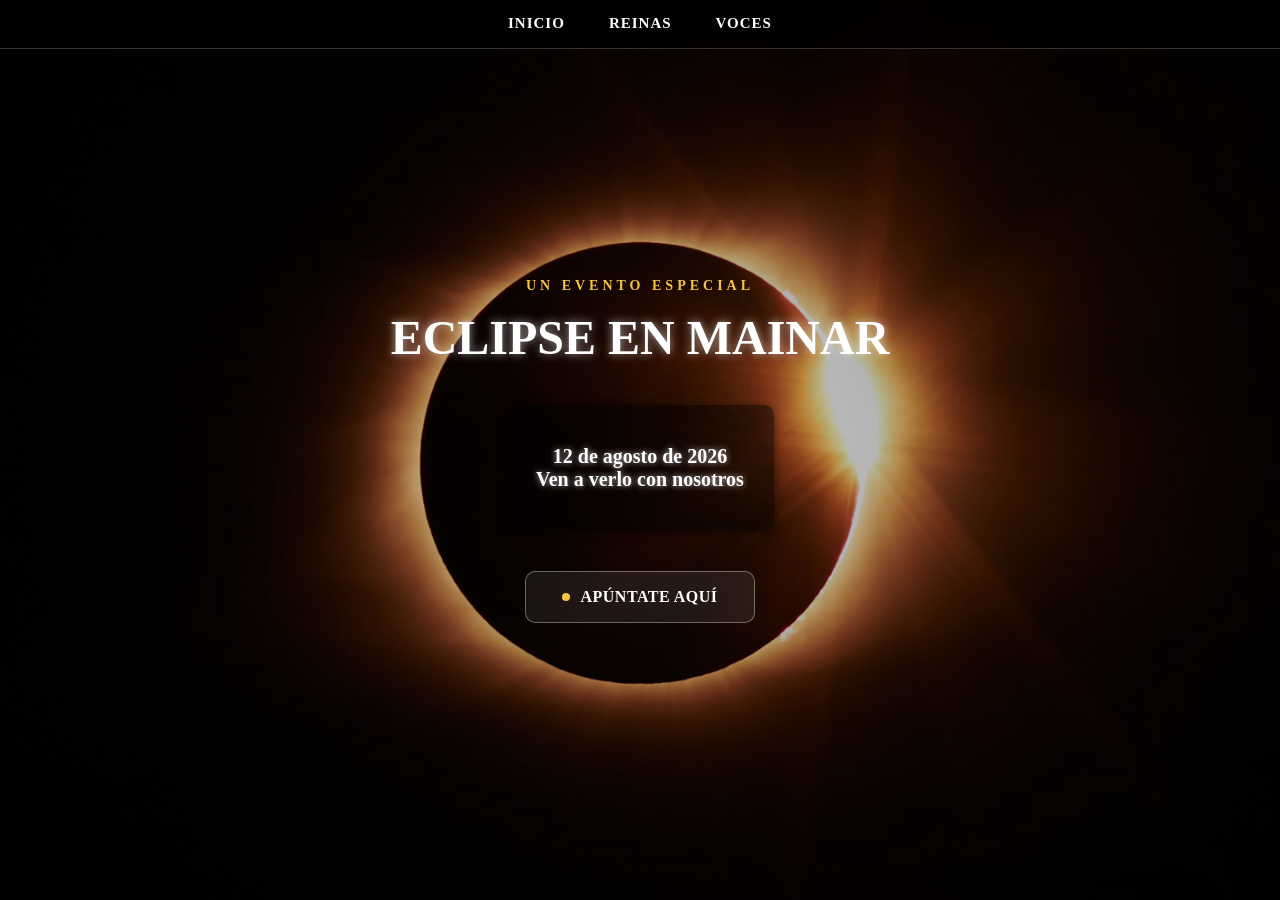
<file: eclipse.html>
<!DOCTYPE html>
<html lang="es">
<head>
    <meta charset="UTF-8">
    <meta name="viewport" content="width=device-width, initial-scale=1.0, viewport-fit=cover">
    <meta name="description" content="Ven a ver el eclipse en Mainar el 12 de agosto de 2026.">
    <link rel="icon" href="./img/Comision.png">
    <title>Eclipse en Mainar 2026</title>
    <link rel="stylesheet" href="./css/style-eclipse.css">
</head>

<body>

    <nav class="nav-princ">
        <button class="nav-toggle" aria-label="Abrir menú" aria-expanded="false">
            <span></span><span></span><span></span>
        </button>
        <ul>
            <li class="nav-item-dropdown">
                <a href="/" class="nav-link-principal">INICIO</a>
                <button type="button" class="nav-dropdown-toggle" aria-expanded="false" aria-label="Ver subapartados de Inicio"><span class="flecha">+</span></button>
                <ul class="nav-submenu">
                    <li><a href="index.html#programa">Programa</a></li>
                    <li><a href="index.html#gymkana-fotografica">Gymkana Fotográfica</a></li>
                </ul>
            </li>
            <li><a href="reinas.html">REINAS</a></li>
            <li class="nav-item-dropdown">
                <button type="button" class="nav-link-principal nav-link-solo-despliega">VOCES</button>
                <button type="button" class="nav-dropdown-toggle" aria-expanded="false" aria-label="Ver subapartados de Voces"><span class="flecha">+</span></button>
                <ul class="nav-submenu">
                    <li><a href="voces.html">Saludos</a></li>
                    <li><a href="pregonero.html">Pregonero</a></li>
                </ul>
            </li>
        </ul>
    </nav>

    <section class="eclipse-section">
        <div class="eclipse-content fade-in">
            <p class="eclipse-eyebrow">Un evento especial</p>
            <h1 class="eclipse-title">Eclipse en Mainar</h1>
        </div>

        <div class="eclipse-info fade-in">
            <p><strong>12 de agosto de 2026</strong><br>Ven a verlo con nosotros</p>
        </div>

        <button type="button" class="btn-eclipse fade-in" id="btnEclipse">
            Apúntate aquí
        </button>
    </section>

    <script src="./js/nav-menu.js"></script>
    <script src="./js/script-eclipse.js"></script>
</body>
</html>
</file>
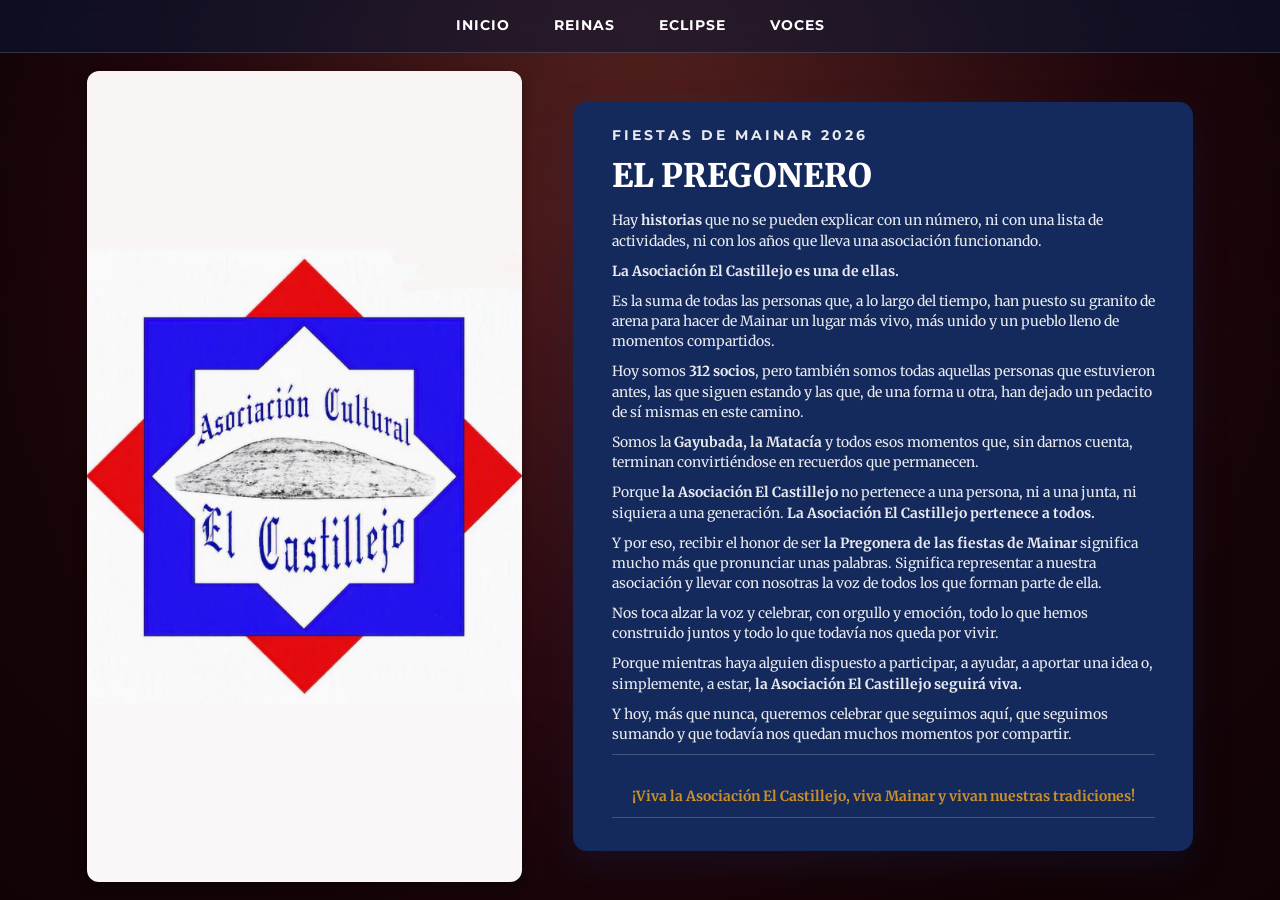
<file: pregonero.html>
<!DOCTYPE html>
<html lang="es">
<head>
    <meta charset="UTF-8">
    <meta name="viewport" content="width=device-width, initial-scale=1.0, viewport-fit=cover">
    <meta name="description" content="El Pregonero de las Fiestas de Mainar 2026.">
    <link rel="icon" href="./img/Comision.png">
    <title>Pregonero 2026 · Fiestas Mainar</title>
    <link rel="stylesheet" href="./css/style-pregonero.css">
</head>

<body>

    <nav class="nav-princ">
        <button class="nav-toggle" aria-label="Abrir menú" aria-expanded="false">
            <span></span><span></span><span></span>
        </button>
        <ul>
            <li class="nav-item-dropdown">
                <a href="/" class="nav-link-principal">INICIO</a>
                <button type="button" class="nav-dropdown-toggle" aria-expanded="false" aria-label="Ver subapartados de Inicio"><span class="flecha">+</span></button>
                <ul class="nav-submenu">
                    <li><a href="index.html#programa">Programa</a></li>
                    <li><a href="index.html#gymkana-fotografica">Gymkana Fotográfica</a></li>
                </ul>
            </li>
            <li><a href="reinas.html">REINAS</a></li>
            <li><a href="eclipse.html">ECLIPSE</a></li>
            <li class="nav-item-dropdown">
                <button type="button" class="nav-link-principal nav-link-solo-despliega">VOCES</button>
                <button type="button" class="nav-dropdown-toggle" aria-expanded="false" aria-label="Ver subapartados de Voces"><span class="flecha">+</span></button>
                <ul class="nav-submenu">
                    <li><a href="voces.html">Saludos</a></li>
                    <li><a href="pregonero.html">Pregonero</a></li>
                </ul>
            </li>
        </ul>
    </nav>

    <section class="pregonero-section">

        <div class="pregonero-img fade-in">
            <div class="pregonero-img-inner">
                <img id="pregoneroFoto" src="[data-uri]" alt="El Pregonero de Mainar 2026">
                <div id="pregoneroOculto" class="pregonero-oculto" aria-hidden="true">
                    <span class="pregonero-oculto-icono">?</span>
                    <span class="pregonero-oculto-texto">Próximamente</span>
                </div>
            </div>
        </div>

        <div class="pregonero-info fade-in">

            <div class="pregonero-bloqueo" id="pregoneroBloqueo">
                <p class="eyebrow">Fiestas de Mainar 2026</p>
                <h1>EL PREGONERO</h1>

                <p>Todavía no podemos desvelar quién dará el pregón de este año… ¡pero ya queda menos! Vuelve por aquí cuando la cuenta atrás llegue a cero.</p>

                <div class="pregonero-cuenta" aria-live="polite">
                    <div class="pregonero-cuenta-item">
                        <span id="pcDias">00</span>
                        <small>días</small>
                    </div>
                    <div class="pregonero-cuenta-item">
                        <span id="pcHoras">00</span>
                        <small>horas</small>
                    </div>
                    <div class="pregonero-cuenta-item">
                        <span id="pcMinutos">00</span>
                        <small>min</small>
                    </div>
                    <div class="pregonero-cuenta-item">
                        <span id="pcSegundos">00</span>
                        <small>seg</small>
                    </div>
                </div>
            </div>

            <div class="pregonero-revelado" id="pregoneroRevelado" hidden>
                <p class="eyebrow">Fiestas de Mainar 2026</p>
                <h1>EL PREGONERO</h1>

                <p>Hay <strong>historias</strong> que no se pueden explicar con un número, ni con una lista de actividades, ni con los años que lleva una asociación funcionando.</p>

                <p><strong>La Asociación El Castillejo es una de ellas.</strong></p>

                <p>Es la suma de todas las personas que, a lo largo del tiempo, han puesto su granito de arena para hacer de Mainar un lugar más vivo, más unido y un pueblo lleno de momentos compartidos.</p>

                <p>Hoy somos <strong>312 socios</strong>, pero también somos todas aquellas personas que estuvieron antes, las que siguen estando y las que, de una forma u otra, han dejado un pedacito de sí mismas en este camino.</p>

                <p>Somos la <strong>Gayubada, la Matacía</strong> y todos esos momentos que, sin darnos cuenta, terminan convirtiéndose en recuerdos que permanecen.</p>

                <p>Porque <strong>la Asociación El Castillejo</strong> no pertenece a una persona, ni a una junta, ni siquiera a una generación. <strong>La Asociación El Castillejo pertenece a todos.</strong></p>

                <p>Y por eso, recibir el honor de ser <strong>la Pregonera de las fiestas de Mainar</strong> significa mucho más que pronunciar unas palabras. Significa representar a nuestra asociación y llevar con nosotras la voz de todos los que forman parte de ella.</p>

                <p>Nos toca alzar la voz y celebrar, con orgullo y emoción, todo lo que hemos construido juntos y todo lo que todavía nos queda por vivir.</p>

                <p>Porque mientras haya alguien dispuesto a participar, a ayudar, a aportar una idea o, simplemente, a estar, <strong>la Asociación El Castillejo seguirá viva.</strong></p>

                <p>Y hoy, más que nunca, queremos celebrar que seguimos aquí, que seguimos sumando y que todavía nos quedan muchos momentos por compartir.</p>

                <p class="viva"><strong><br>
                ¡Viva la Asociación El Castillejo, viva Mainar y vivan nuestras tradiciones!<br></strong>

            </div>

        </div>

    </section>

    <script src="./js/nav-menu.js"></script>
    <script src="./js/script-pregonero.js"></script>
</body>
</html>
</file>
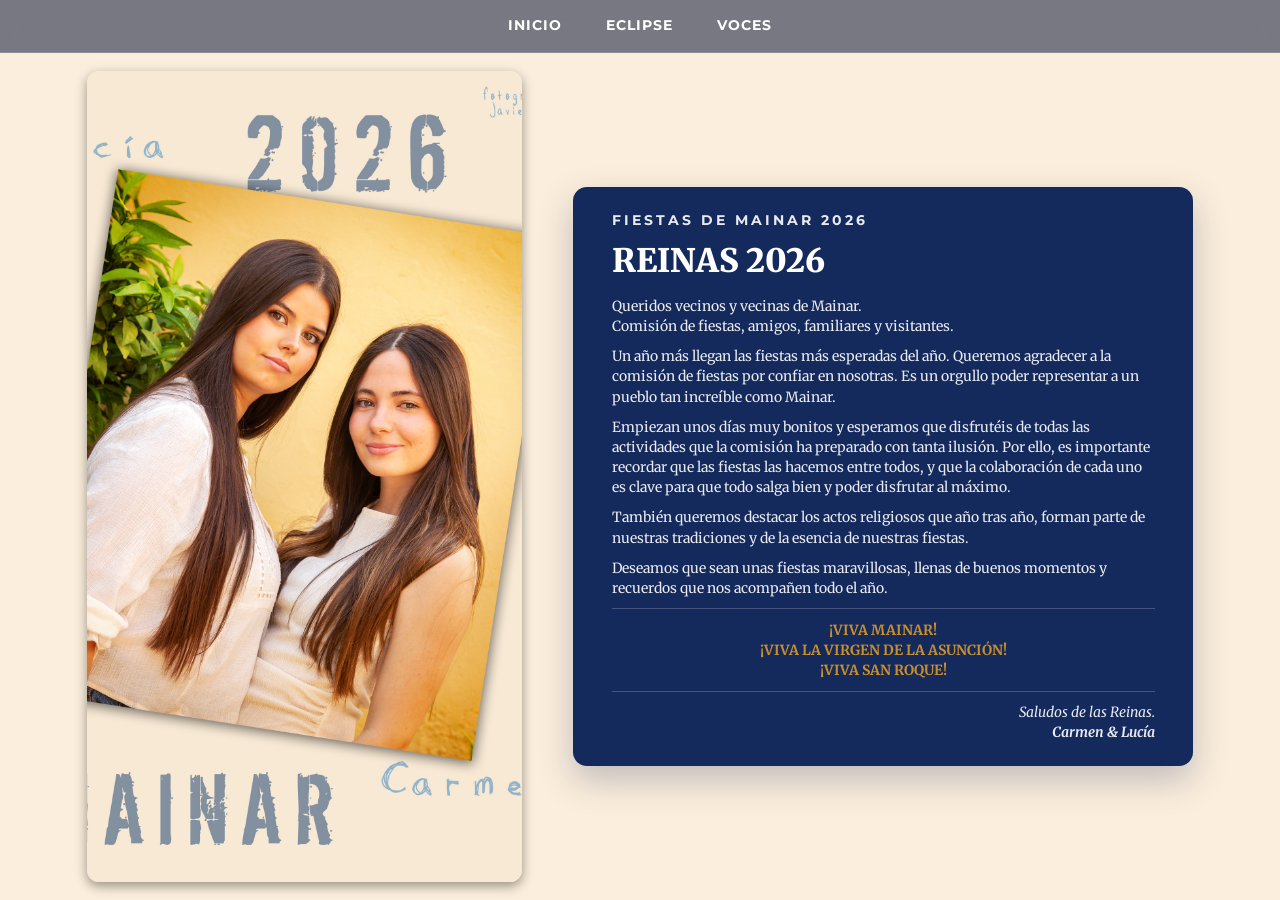
<file: reinas.html>
<!DOCTYPE html>
<html lang="es">
<head>
    <meta charset="UTF-8">
    <meta name="viewport" content="width=device-width, initial-scale=1.0, viewport-fit=cover">
    <meta name="description" content="Carmen y Lucía, Reinas de las Fiestas de Mainar 2026.">
    <link rel="icon" href="./img/Comision.png">
    <title>Reinas 2026 · Fiestas Mainar</title>
    <link rel="stylesheet" href="./css/style-reinas.css">
</head>

<body>

    <nav class="nav-princ">
        <button class="nav-toggle" aria-label="Abrir menú" aria-expanded="false">
            <span></span><span></span><span></span>
        </button>
        <ul>
            <li class="nav-item-dropdown">
                <a href="/" class="nav-link-principal">INICIO</a>
                <button type="button" class="nav-dropdown-toggle" aria-expanded="false" aria-label="Ver subapartados de Inicio"><span class="flecha">+</span></button>
                <ul class="nav-submenu">
                    <li><a href="index.html#programa">Programa</a></li>
                    <li><a href="index.html#gymkana-fotografica">Gymkana Fotográfica</a></li>
                </ul>
            </li>
            <li><a href="eclipse.html">ECLIPSE</a></li>
            <li class="nav-item-dropdown">
                <button type="button" class="nav-link-principal nav-link-solo-despliega">VOCES</button>
                <button type="button" class="nav-dropdown-toggle" aria-expanded="false" aria-label="Ver subapartados de Voces"><span class="flecha">+</span></button>
                <ul class="nav-submenu">
                    <li><a href="voces.html">Saludos</a></li>
                    <li><a href="pregonero.html">Pregonero</a></li>
                </ul>
            </li>
        </ul>
    </nav>

    <section class="reinas-section">
        <div class="reinas-img fade-in">
            <img src="img/Reinas.jpg" alt="Carmen y Lucía, Reinas de Mainar 2026">
        </div>

        <div class="reinas-info fade-in">
            <p class="eyebrow">Fiestas de Mainar 2026</p>
            <h1>REINAS 2026</h1>

            <p>Queridos vecinos y vecinas de Mainar.<br>
            Comisión de fiestas, amigos, familiares y visitantes.</p>

            <p>Un año más llegan las fiestas más esperadas del año. Queremos agradecer a la comisión de fiestas por confiar en nosotras. Es un orgullo poder representar a un pueblo tan increíble como Mainar.</p>

            <p>Empiezan unos días muy bonitos y esperamos que disfrutéis de todas las actividades que la comisión ha preparado con tanta ilusión. Por ello, es importante recordar que las fiestas las hacemos entre todos, y que la colaboración de cada uno es clave para que todo salga bien y poder disfrutar al máximo.</p>

            <p>También queremos destacar los actos religiosos que año tras año, forman parte de nuestras tradiciones y de la esencia de nuestras fiestas.</p>

            <p>Deseamos que sean unas fiestas maravillosas, llenas de buenos momentos y recuerdos que nos acompañen todo el año.</p>

            <p class="viva"><strong>¡VIVA MAINAR!<br>
            ¡VIVA LA VIRGEN DE LA ASUNCIÓN!<br>
            ¡VIVA SAN ROQUE!</strong></p>

            <p class="firma">Saludos de las Reinas.<br>
            <strong>Carmen &amp; Lucía</strong></p>
        </div>
    </section>

    <script src="./js/nav-menu.js"></script>
    <script src="./js/script-reinas.js"></script>
</body>
</html>
</file>
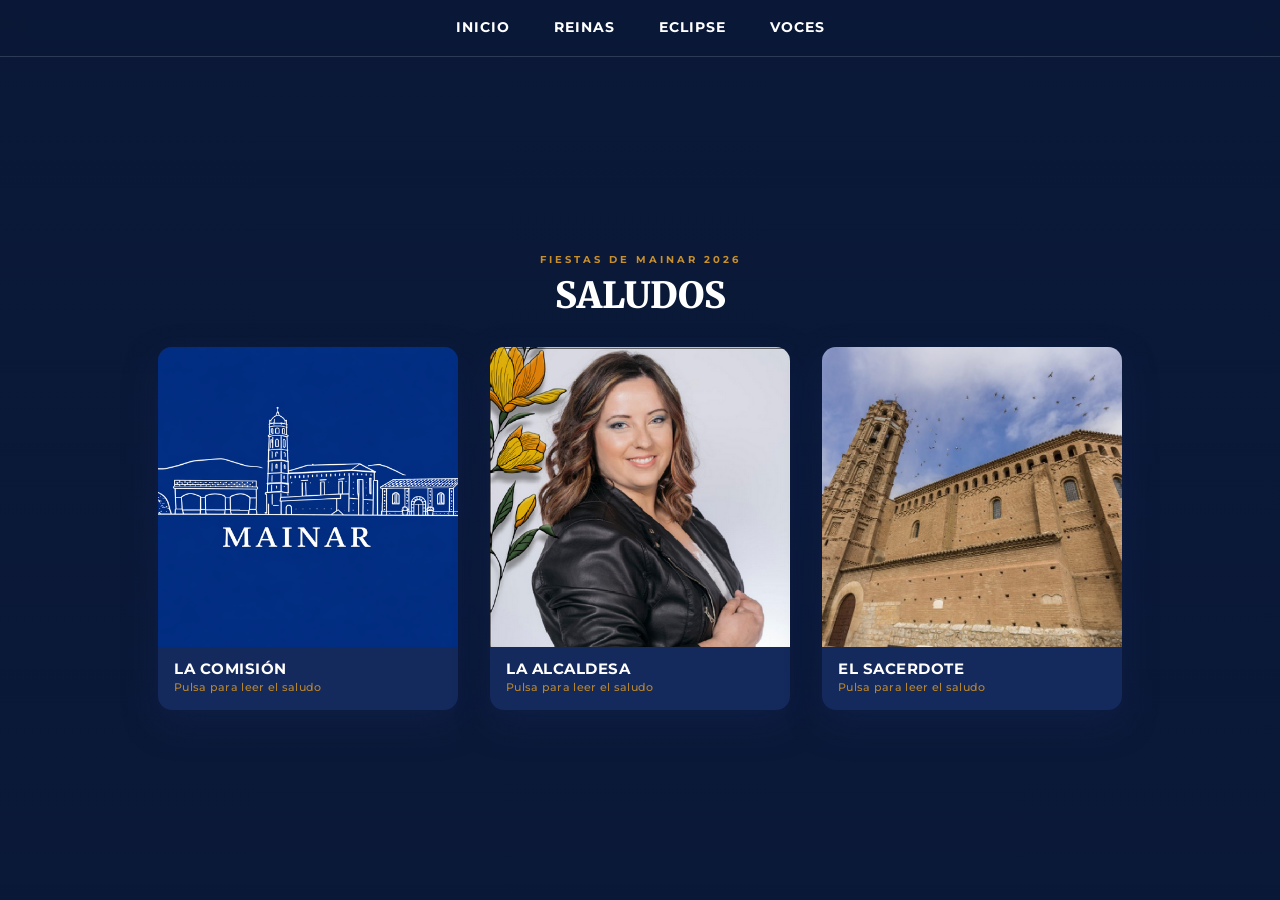
<file: voces.html>
<!DOCTYPE html>
<html lang="es">
<head>
    <meta charset="UTF-8">
    <meta name="viewport" content="width=device-width, initial-scale=1.0, viewport-fit=cover">
    <meta name="description" content="Saludos de la Comisión, la Alcaldesa y el Sacerdote de Mainar 2026.">
    <link rel="icon" href="./img/Comision.png">
    <title>Voces 2026 · Fiestas Mainar</title>
    <link rel="stylesheet" href="./css/style-voces.css">
</head>

<body>

    <nav class="nav-princ">
        <button class="nav-toggle" aria-label="Abrir menú" aria-expanded="false">
            <span></span><span></span><span></span>
        </button>
        <ul>
            <li class="nav-item-dropdown">
                <a href="/" class="nav-link-principal">INICIO</a>
                <button type="button" class="nav-dropdown-toggle" aria-expanded="false" aria-label="Ver subapartados de Inicio"><span class="flecha">+</span></button>
                <ul class="nav-submenu">
                    <li><a href="index.html#programa">Programa</a></li>
                    <li><a href="index.html#gymkana-fotografica">Gymkana Fotográfica</a></li>
                </ul>
            </li>
            <li><a href="reinas.html">REINAS</a></li>
            <li><a href="eclipse.html">ECLIPSE</a></li>
            <li class="nav-item-dropdown">
                <button type="button" class="nav-link-principal nav-link-solo-despliega">VOCES</button>
                <button type="button" class="nav-dropdown-toggle" aria-expanded="false" aria-label="Ver subapartados de Voces"><span class="flecha">+</span></button>
                <ul class="nav-submenu">
                    <li><a href="voces.html">Saludos</a></li>
                    <li><a href="pregonero.html">Pregonero</a></li>
                </ul>
            </li>
        </ul>
    </nav>

    <section class="saludos-section">

        <div class="saludos-header fade-in">
            <p class="eyebrow">Fiestas de Mainar 2026</p>
            <h1>SALUDOS</h1>
        </div>

        <div class="saludos-grid">

            <button type="button" class="saludo-teaser fade-in" data-target="saludo-voces">
                <span class="saludo-teaser-img">
                    <img src="img/Comision.png" alt="Escudo de la Comisión de Fiestas de Mainar 2026">
                </span>
                <span class="saludo-teaser-caption">
                    <strong>La Comisión</strong>
                    <span class="hint hint-desktop">Pulsa para leer el saludo</span>
                    <span class="hint hint-touch">Toca para leer el saludo</span>
                </span>
            </button>

            <button type="button" class="saludo-teaser fade-in" data-target="saludo-alcaldesa">
                <span class="saludo-teaser-img">
                    <img src="img/Alcaldesa.png" alt="María Lina Hernando Peinado, Alcaldesa de Mainar">
                </span>
                <span class="saludo-teaser-caption">
                    <strong>La Alcaldesa</strong>
                    <span class="hint hint-desktop">Pulsa para leer el saludo</span>
                    <span class="hint hint-touch">Toca para leer el saludo</span>
                </span>
            </button>

            <button type="button" class="saludo-teaser fade-in" data-target="saludo-sacerdote">
                <span class="saludo-teaser-img">
                    <img src="img/Fondo.jpg" alt="Iglesia de Mainar">
                </span>
                <span class="saludo-teaser-caption">
                    <strong>El Sacerdote</strong>
                    <span class="hint hint-desktop">Pulsa para leer el saludo</span>
                    <span class="hint hint-touch">Toca para leer el saludo</span>
                </span>
            </button>

        </div>

    </section>

    <div class="saludo-backdrop" id="saludoBackdrop"></div>

    <!-- MODAL COMISIÓN -->
    <div class="saludo-modal" id="saludo-voces">
        <button type="button" class="saludo-cerrar" aria-label="Cerrar">&times;</button>
        <div class="saludo-modal-texto">
            <h2>Saludo de la Comisión</h2>
            <div class="saludo-texto">
                <p>¡Vecinos y vecinas de Mainar! ¡Foráneos que venís a visitarnos!<br>
                ¡¡¡¡Vamos calentando motores!!!!</p>

                <p>¡Por fin han llegado nuestras fiestas! Días para llenar las calles de alegría, música, risas y buen ambiente. Días para reencontrarnos, compartir momentos inolvidables y demostrar, una vez más, que cuando Mainar se une… ¡no hay quien nos pare!</p>

                <p>Queremos ver la plaza llena, a los niños disfrutando, a los mayores participando y a todo Mainar unido haciendo de estas fiestas algo inolvidable. Da igual la edad y procedencia: aquí hay sitio para todos, para bailar, cantar, reír, emocionarse y compartir juntos lo mejor de nuestro pueblo.</p>

                <p>Os animamos a participar en cada acto, en cada comida popular, en las verbenas, concursos, juegos y tradiciones. Porque las fiestas no se ven… ¡las fiestas se viven! Y Mainar sabe muy bien cómo hacerlo.</p>

                <p>También queremos agradecer de todo corazón a todas las personas, asociaciones, colaboradores y entidades que han ayudado de forma totalmente desinteresada para que todo esto salga adelante. Gracias por vuestro esfuerzo, vuestro tiempo y vuestras ganas de hacer pueblo. Sin vosotros, estas fiestas no serían posibles.</p>

                <p>Ahora sí… ¡que empiece la fiesta!</p>

                <p class="viva"><strong>¡VIVA MAINAR!<br>
                ¡¡¡¡VIVA SAN ROQUE!!!!<br>
                ¡¡¡VIVA NTRA. SRA. ASUNCION!!!<br>
                ¡¡¡VIVA NUESTRAS GENTES Y NUESTRAS RAICES!!!!</strong></p>

                <p class="firma"><strong>ESTA COMISIÓN OS DESEA FELICES FIESTAS 2026</strong></p>
            </div>
        </div>
    </div>

    <!-- MODAL ALCALDESA -->
    <div class="saludo-modal" id="saludo-alcaldesa">
        <button type="button" class="saludo-cerrar" aria-label="Cerrar">&times;</button>
        <div class="saludo-modal-texto">
            <h2>Saludo de la Alcaldesa</h2>
            <div class="saludo-texto">
                <p>Queridos mainarejos, mainarejas y visitantes:</p>

                <p>Es un honor para mí dirigirme de nuevo a vosotros y vosotras para presentaros la llegada de las Fiestas patronales en Honor a San Roque y Ntra. Sra. de la Asunción.</p>

                <p>Quiero expresar mi felicitación y reconocimiento a la Comisión de Festejos por la dedicación, el trabajo y el empeño que han puesto durante este año para confeccionar este gran programa de fiestas.</p>

                <p>Felicitación hago extensiva a todos aquellos y aquellas que, de una manera u otra, han colaborado en la organización de los distintos actos (asociación cultural, empresas, parroquia...) para que todo transcurra con normalidad.</p>

                <p>Os animo a participar en los actos programados (talleres, eucaristías, cenas...), a compartir momentos de diversión y de alegría con amigos, amigas y familiares, pero todo ello desde el respeto y tolerancia hacia las personas y los elementos comunes de nuestro pueblo.</p>

                <p>Recordamos con cariño a todos aquellos seres queridos que han dejado una huella imborrable en nuestras vidas y agradecemos poder dar la bienvenida a nuevos mainarejos y mainarejas, que constituyen el futuro de Mainar.</p>

                <p>En estas fiestas patronales, recordemos la importancia de mantener vivas nuestras raíces y de valorar nuestras tradiciones. Que esta celebración nos inspire a seguir unidos y a trabajar por un Mainar mejor para todos.</p>

                <p>Por último, en nombre de la Corporación Municipal que presido y en el mío propio, os deseamos que paséis unas felices fiestas.</p>

                <p class="viva"><strong>¡VIVA MAINAR!<br>
                ¡VIVA SAN ROQUE Y LA VIRGEN DE LA ASUNCIÓN!<br>
                ¡FELICES FIESTAS!</strong></p>

                <p class="firma"><strong>María Lina Hernando Peinado</strong><br>Alcaldesa · Presidenta del Ayuntamiento de Mainar</p>
            </div>
        </div>
    </div>

    <!-- MODAL SACERDOTE -->
    <div class="saludo-modal" id="saludo-sacerdote">
        <button type="button" class="saludo-cerrar" aria-label="Cerrar">&times;</button>
        <div class="saludo-modal-texto">
            <h2>Saludo del Sacerdote</h2>
            <div class="saludo-texto">
                <p>Queridos mainarejos y mainarejas…</p>

                <p>Ya tenemos aquí las fiestas de la Virgen de la Cama y de San Roque. Una nueva oportunidad para celebrar las tradiciones de nuestro pueblo, para juntarnos como vecinos y agradecer por lo que se puede vivir y compartir.</p>

                <p>Por eso os invito, a los que os animáis a leer estas líneas, a poner todo de vuestra parte para que estas fiestas, más allá del festejo, sean verdaderamente una ocasión para vencer nuestros límites y las barreras que imponemos para salir al encuentro del otro. Soy consciente que es algo que cuesta, pero vale la pena. Derribemos los muros que nos apartan o que nos impiden descubrir lo que las otras personas son. Pongámonos por un momento en los zapatos de los otros y reconozcamos que a veces hablamos más de lo que tenemos que hablar y sin percibir lo que cada uno lleva sobre sus hombros y tiene que cargar sin ser entendido o acompañado.</p>

                <p>La Virgen y San Roque son fiel reflejo de eso que os comparto. Por eso acudimos a ellos pidiendo que nos ayuden a ser más valientes para apostar por todo aquello que nos hace crecer como pueblo. Lo que hace especial a Mainar no es la torre mudéjar o la iglesia preciosa que tenéis, ni siquiera el lavadero o los paisajes que os rodean, sois vosotros, queridos mainarejos y mainarejas. Todos vosotros que, con fuerza y decisión, seguís estando y construyendo, permanecéis y perseveráis. Sois un pueblo con mucho empuje e impulso para seguir dejando huella y marcando la diferencia.</p>

                <p>Gracias de corazón por todo lo que me habéis permitido vivir con vosotros durante estos años. Ha sido un placer conoceros y ser vuestro cura. Rezad por mí y yo por vosotros, donde quiera que esté.</p>

                <p class="viva"><strong>¡VIVA LA VIRGEN DE LA CAMA!<br>
                ¡VIVA SAN ROQUE!<br>
                ¡VIVA MAINAR!</strong></p>

                <p class="firma"><strong>Federico C.</strong></p>
            </div>
        </div>
    </div>

    <script src="./js/nav-menu.js"></script>
    <script src="./js/script-voces.js"></script>
</body>
</html>
</file>
<file: css/style-eclipse.css>
html, body {
  margin: 0;
  padding: 0;
  width: 100%;
  height: 100%;
  overflow-x: hidden;
  background: #000;
}

* { box-sizing: border-box; }

body, p, h1, span, div {
  cursor: default;
  -webkit-user-select: none;
  -moz-user-select: none;
  user-select: none;
}

a {
  cursor: pointer;
}

.eclipse-section {
  width: 100%;
  height: 100vh;
  min-height: 560px;
  background-image: url('../img/Eclipse.jpg');
  background-position: center;
  background-repeat: no-repeat;
  background-size: cover;
  display: flex;
  flex-direction: column;
  justify-content: center;
  align-items: center;
  color: #fff;
  text-align: center;
  position: relative;
  overflow: hidden;
  box-sizing: border-box;
  padding: 0 20px;
}

.eclipse-section::before {
  content: "";
  position: absolute;
  inset: 0;
  background: radial-gradient(ellipse at center, rgba(0,0,0,.2) 0%, rgba(0,0,0,.55) 100%);
  pointer-events: none;
}

.eclipse-content {
  position: relative;
  z-index: 2;
  max-width: 800px;
  padding: 0 20px;
  margin: 0 auto;
}

.eclipse-eyebrow {
  font-size: 14px;
  font-weight: 700;
  letter-spacing: 4px;
  text-transform: uppercase;
  color: #f5c542;
  margin: 0 0 16px;
}

.eclipse-title {
  font-size: 48px;
  font-weight: 800;
  text-transform: uppercase;
  margin: 0 0 10px;
  color: #fff;
  text-shadow: 0 0 10px rgba(255,255,255,0.6);
}

.eclipse-info {
  position: relative;
  z-index: 2;
  font-size: 20px;
  font-weight: 600;
  background-color: rgba(0, 0, 0, 0.5);
  padding: 20px 30px;
  border-radius: 10px;
  display: inline-block;
  margin-top: 30px;
  margin-bottom: 40px;
  box-shadow: 0 2px 8px rgba(0,0,0,0.5);
  color: #fff;
  text-shadow: 0 0 6px rgba(255,255,255,0.7);
}

.btn-eclipse {
  position: relative;
  z-index: 2;
  display: inline-flex;
  align-items: center;
  gap: 10px;
  padding: 16px 36px;
  background: rgba(255,255,255,0.08);
  border: 1px solid rgba(255,255,255,0.35);
  color: #fff;
  font-family: inherit;
  font-weight: 700;
  font-size: 16px;
  letter-spacing: .5px;
  border-radius: 10px;
  text-transform: uppercase;
  cursor: pointer;
  backdrop-filter: blur(6px);
  appearance: none;
  -webkit-appearance: none;
  transition: background .3s ease, transform .3s ease, box-shadow .3s ease;
}

.btn-eclipse:hover {
  background: rgba(255,255,255,0.18);
  transform: translateY(-3px);
  box-shadow: 0 10px 24px rgba(0,0,0,.35);
}

.btn-eclipse:disabled {
  cursor: not-allowed;
  opacity: .6;
}

.btn-eclipse:disabled:hover {
  background: rgba(255,255,255,0.08);
  transform: none;
  box-shadow: none;
}

.btn-eclipse::before {
  content: "";
  width: 8px;
  height: 8px;
  border-radius: 50%;
  background: #f5c542;
  animation: pulse 1.6s ease-in-out infinite;
}

@keyframes pulse {
  0%, 100% { opacity: .4; transform: scale(.8); }
  50% { opacity: 1; transform: scale(1.1); }
}

@keyframes fadeInUp {
  from { opacity: 0; transform: translateY(40px); }
  to { opacity: 1; transform: translateY(0); }
}

.fade-in {
  opacity: 0;
  transform: translateY(40px);
  transition: opacity .8s ease, transform .8s ease;
}

.fade-in.visible {
  opacity: 1;
  transform: translateY(0);
}

nav.nav-princ {
  width: 100%;
  background-color: rgba(0, 0, 0, 0.6);
  backdrop-filter: blur(8px);
  -webkit-backdrop-filter: blur(8px);
  padding: 15px 0;
  text-align: center;
  border-bottom: 1px solid rgba(255, 255, 255, 0.2);
  z-index: 1000;
  position: fixed;
  top: 0;
  left: 0;
  opacity: 0;
  transform: translateY(-40px);
  animation: fadeInDown 1s ease forwards;
}

@keyframes fadeInDown {
  from { opacity: 0; transform: translateY(-40px); }
  to { opacity: 1; transform: translateY(0); }
}

nav.nav-princ > ul {
  list-style: none;
  margin: 0;
  padding: 0;
}

nav.nav-princ li {
  display: inline-block;
  margin: 0 20px;
}

nav.nav-princ a,

nav.nav-princ .nav-link-principal {
  color: #fff;
  text-decoration: none;
  font-size: 15px;
  font-weight: 600;
  letter-spacing: 1px;
  transition: color .3s ease;
  display: inline-block;
  vertical-align: top;
}

nav.nav-princ a:hover,
nav.nav-princ .nav-link-principal:hover {
  color: #f5c542;
}

.nav-toggle {
  display: none;
  flex-direction: column;
  justify-content: center;
  gap: 5px;
  width: 30px;
  height: 24px;
  background: none;
  border: none;
  padding: 0;
  position: absolute;
  top: 50%;
  right: 20px;
  transform: translateY(-50%);
  cursor: pointer;
}

.nav-toggle span {
  display: block;
  width: 100%;
  height: 2px;
  background: #fff;
  border-radius: 2px;
  transition: transform .3s ease, opacity .3s ease;
}

nav.nav-princ.abierto .nav-toggle span:nth-child(1) { transform: translateY(7px) rotate(45deg); }
nav.nav-princ.abierto .nav-toggle span:nth-child(2) { opacity: 0; }
nav.nav-princ.abierto .nav-toggle span:nth-child(3) { transform: translateY(-7px) rotate(-45deg); }

/* ===== Desplegables del menú (PROGRAMA / SALUDOS) ===== */

nav.nav-princ li.nav-item-dropdown {
  position: relative;
  padding-top: 15px;
  padding-bottom: 15px;
  margin-top: -15px;
  margin-bottom: -15px;
}

.nav-link-principal {
  background: none;
  border: none;
  margin: 0;
  padding: 0;
  cursor: pointer;
  text-align: left;
  font: inherit;
  line-height: inherit;
  display: inline-block;
  vertical-align: top;
}

.nav-link-principal::-moz-focus-inner {
  border: 0;
  padding: 0;
}

.nav-dropdown-toggle {
  display: none;
  align-items: center;
  justify-content: center;
  background: none;
  border: none;
  color: #fff;
  padding: 0;
  cursor: pointer;
}

.nav-dropdown-toggle .flecha {
  font-size: 20px;
  line-height: 1;
  font-weight: 400;
  transition: transform .3s ease;
}

.nav-submenu {
  list-style: none;
  margin: 0;
  padding: 0;
}

@media (hover: hover) and (pointer: fine) {
  .nav-submenu {
    position: absolute;
    top: 100%;
    left: 50%;
    margin-top: 0;
    min-width: 210px;
    background: rgba(0, 0, 0, 0.6);
    backdrop-filter: blur(8px);
    -webkit-backdrop-filter: blur(8px);
    border: 1px solid rgba(255, 255, 255, 0.2);
    border-radius: 10px;
    padding: 8px 0;
    box-shadow: 0 16px 34px rgba(0,0,0,.5);
    opacity: 0;
    pointer-events: none;
    transform: translate(-50%, 8px);
    transition: opacity .25s ease .5s, transform .25s ease .5s, pointer-events 0s linear .5s;
  }

  .nav-item-dropdown:hover .nav-submenu,
  .nav-item-dropdown:focus-within .nav-submenu {
    opacity: 1;
    pointer-events: auto;
    transform: translate(-50%, 0);
    transition: opacity .15s ease, transform .15s ease, pointer-events 0s linear;
  }

  nav.nav-princ .nav-submenu li {
    display: block;
    margin: 0;
  }

  nav.nav-princ .nav-submenu a {
    display: block;
    padding: 10px 20px;
    font-size: 13px;
    white-space: nowrap;
  }
}

@media (max-width: 720px) {
  * { -webkit-tap-highlight-color: transparent; }

  body.menu-abierto { overflow: hidden; }

  nav.nav-princ::after {
    content: "";
    position: fixed;
    inset: 0;
    background: rgba(0, 0, 0, 0.6);
    opacity: 0;
    pointer-events: none;
    transition: opacity .35s ease;
    z-index: 1040;
  }

  nav.nav-princ.abierto::after {
    opacity: 1;
    pointer-events: auto;
  }

  nav.nav-princ {
    padding: 14px 0;
    padding-top: max(14px, env(safe-area-inset-top));
  }

  nav.nav-princ > ul {
    display: flex;
    flex-direction: column;
    position: fixed;
    top: 0;
    right: 0;
    height: 100vh;
    height: 100dvh;
    width: min(78vw, 320px);
    margin: 0;
    padding: max(90px, calc(env(safe-area-inset-top) + 70px)) 30px 30px;
    background-color: rgba(0, 0, 0, 0.96);
    backdrop-filter: blur(16px);
    -webkit-backdrop-filter: blur(16px);
    box-shadow: -12px 0 40px rgba(0,0,0,.6);
    border-radius: 0;
    min-width: 0;
    transform: translateX(100%);
    transition: transform .4s cubic-bezier(.25,.8,.3,1);
    z-index: 1050;
    overflow-y: auto;
  }

  nav.nav-princ.abierto > ul {
    transform: translateX(0);
  }

  nav.nav-princ li {
    display: block;
    margin: 0;
    text-align: left;
    padding: 0;
    border-bottom: 1px solid rgba(255,255,255,.08);
  }

  nav.nav-princ li:last-child { border-bottom: none; }

  nav.nav-princ a,

  nav.nav-princ .nav-link-principal {
    display: block;
    padding: 16px 4px;
    font-size: 16px;
  }

  nav.nav-princ li.nav-item-dropdown {
    display: flex;
    flex-wrap: wrap;
    align-items: center;
    justify-content: space-between;
  }

  .nav-link-principal {
    flex: 1 1 auto;
  }

  .nav-dropdown-toggle {
    display: flex;
    flex: 0 0 auto;
    width: 44px;
    height: 44px;
  }

  .nav-item-dropdown.submenu-abierto .nav-dropdown-toggle .flecha {
    transform: rotate(45deg);
  }

  .nav-submenu {
    flex-basis: 100%;
    max-height: 0;
    overflow: hidden;
    transition: max-height .35s ease;
  }

  .nav-item-dropdown.submenu-abierto .nav-submenu {
    max-height: 220px;
  }

  nav.nav-princ .nav-submenu li {
    border-bottom: none;
  }

  nav.nav-princ .nav-submenu a {
    padding: 10px 4px 10px 18px;
    font-size: 14px;
    opacity: .85;
  }

  .nav-toggle {
    display: flex;
    z-index: 1060;
  }

  nav.nav-princ.abierto .nav-toggle {
    position: fixed;
    right: max(20px, env(safe-area-inset-right));
    top: max(16px, calc(env(safe-area-inset-top) + 8px));
    transform: none;
  }

  .eclipse-section { padding: 0 18px; }
  .eclipse-title { font-size: 30px; }
  .eclipse-info { font-size: 16px; padding: 14px 20px; }
  .btn-eclipse { font-size: 13px; padding: 14px 24px; text-align: center; }
}

@media (max-width: 380px) {
  .eclipse-title { font-size: 24px; }
  .eclipse-eyebrow { font-size: 12px; }
}

@media (prefers-reduced-motion: reduce) {
  *, *::before, *::after {
    animation-duration: .01ms !important;
    transition-duration: .01ms !important;
  }
}
</file>
<file: css/style-pregonero.css>
@import url('https://fonts.googleapis.com/css2?family=Merriweather:ital,wght@0,300;0,400;0,700;0,900;1,400&family=Montserrat:wght@500;600;700&display=swap');

:root {
  --navy: #14295c;
  --navy-deep: #0b1938;
  --gold: #c98f2b;
  --cream: #fbeedc;
  --vino: #4a1220;
  --vino-deep: #1a0509;
}

* { box-sizing: border-box; }

body, p, h1, span, div {
  cursor: default;
  -webkit-user-select: none;
  -moz-user-select: none;
  user-select: none;
}

a {
  cursor: pointer;
}

html, body {
  height: 100%;
  margin: 0;
  padding: 0;
  background-color: var(--vino-deep);
  font-family: "Merriweather", serif;
  overflow: hidden;
}

body {
  position: relative;
  display: flex;
  flex-direction: column;
  background:
    radial-gradient(ellipse at 50% -10%, rgba(201,143,43,.16) 0%, transparent 55%),
    radial-gradient(ellipse at top, var(--vino) 0%, var(--vino-deep) 78%);
  background-attachment: fixed;
}

body::before {
  content: "";
  position: fixed;
  inset: 0;
  background: radial-gradient(ellipse at center, rgba(0,0,0,0) 40%, rgba(0,0,0,.35) 100%);
  pointer-events: none;
  z-index: 0;
}

nav.nav-princ,
.pregonero-section {
  position: relative;
  z-index: 1;
}

nav.nav-princ {
  width: 100%;
  position: relative;
  z-index: 1000;
  flex: 0 0 auto;
  background-color: rgba(11, 25, 56, 0.55);
  backdrop-filter: blur(10px);
  -webkit-backdrop-filter: blur(10px);
  padding: 16px 0;
  text-align: center;
  border-bottom: 1px solid rgba(255, 255, 255, 0.15);
  opacity: 0;
  transform: translateY(-30px);
  animation: fadeInDown .9s ease forwards;
}

@keyframes fadeInDown {
  from { opacity: 0; transform: translateY(-30px); }
  to { opacity: 1; transform: translateY(0); }
}

nav.nav-princ > ul {
  list-style: none;
  margin: 0;
  padding: 0;
}

nav.nav-princ li {
  display: inline-block;
  margin: 0 20px;
}

nav.nav-princ a,

nav.nav-princ .nav-link-principal {
  color: #fff;
  text-decoration: none;
  font-size: 14px;
  font-weight: 700;
  letter-spacing: 1px;
  font-family: "Montserrat", sans-serif;
  transition: color .3s ease;
  display: inline-block;
  vertical-align: top;
}

nav.nav-princ a:hover,
nav.nav-princ .nav-link-principal:hover {
  color: var(--gold);
}

.nav-toggle {
  display: none;
  flex-direction: column;
  justify-content: center;
  gap: 5px;
  width: 30px;
  height: 24px;
  background: none;
  border: none;
  padding: 0;
  position: absolute;
  top: 50%;
  right: 20px;
  transform: translateY(-50%);
  cursor: pointer;
}

.nav-toggle span {
  display: block;
  width: 100%;
  height: 2px;
  background: #fff;
  border-radius: 2px;
  transition: transform .3s ease, opacity .3s ease;
}

nav.nav-princ.abierto .nav-toggle span:nth-child(1) { transform: translateY(7px) rotate(45deg); }
nav.nav-princ.abierto .nav-toggle span:nth-child(2) { opacity: 0; }
nav.nav-princ.abierto .nav-toggle span:nth-child(3) { transform: translateY(-7px) rotate(-45deg); }

/* ===== Desplegables del menú (PROGRAMA / SALUDOS) ===== */

nav.nav-princ li.nav-item-dropdown {
  position: relative;
  padding-top: 16px;
  padding-bottom: 16px;
  margin-top: -16px;
  margin-bottom: -16px;
}

.nav-link-principal {
  background: none;
  border: none;
  margin: 0;
  padding: 0;
  cursor: pointer;
  text-align: left;
  font: inherit;
  line-height: inherit;
  display: inline-block;
  vertical-align: top;
}

.nav-link-principal::-moz-focus-inner {
  border: 0;
  padding: 0;
}

.nav-dropdown-toggle {
  display: none;
  align-items: center;
  justify-content: center;
  background: none;
  border: none;
  color: #fff;
  padding: 0;
  cursor: pointer;
}

.nav-dropdown-toggle .flecha {
  font-size: 20px;
  line-height: 1;
  font-weight: 400;
  transition: transform .3s ease;
}

.nav-submenu {
  list-style: none;
  margin: 0;
  padding: 0;
}

@media (hover: hover) and (pointer: fine) {
  .nav-submenu {
    position: absolute;
    top: 100%;
    left: 50%;
    margin-top: 0;
    min-width: 210px;
    background: rgba(11, 25, 56, 0.55);
    backdrop-filter: blur(10px);
    -webkit-backdrop-filter: blur(10px);
    border: 1px solid rgba(255, 255, 255, 0.15);
    border-radius: 10px;
    padding: 8px 0;
    box-shadow: 0 16px 34px rgba(0,0,0,.35);
    opacity: 0;
    pointer-events: none;
    transform: translate(-50%, 8px);
    transition: opacity .25s ease .5s, transform .25s ease .5s, pointer-events 0s linear .5s;
  }

  .nav-item-dropdown:hover .nav-submenu,
  .nav-item-dropdown:focus-within .nav-submenu {
    opacity: 1;
    pointer-events: auto;
    transform: translate(-50%, 0);
    transition: opacity .15s ease, transform .15s ease, pointer-events 0s linear;
  }

  nav.nav-princ .nav-submenu li {
    display: block;
    margin: 0;
  }

  nav.nav-princ .nav-submenu a {
    display: block;
    padding: 10px 20px;
    font-size: 13px;
    white-space: nowrap;
  }
}

.pregonero-section {
  flex: 1 1 auto;
  min-height: 0;
  display: flex;
  justify-content: center;
  align-items: center;
  gap: clamp(24px, 4vw, 70px);
  max-width: 1200px;
  width: 100%;
  margin: 0 auto;
  padding: 0 clamp(20px, 4vw, 40px);
  overflow: hidden;
}

.pregonero-img {
  position: relative;
  height: 100%;
  max-height: 100%;
  display: flex;
  align-items: center;
  padding: clamp(10px, 2vh, 24px) 0;
  opacity: 0;
  transform: translateY(30px);
  transition: opacity .9s ease, transform .9s ease;
  flex: 0 1 auto;
}

.pregonero-img.visible {
  opacity: 1;
  transform: translateY(0);
}

.pregonero-img-inner {
  position: relative;
  display: inline-block;
  height: 100%;
  line-height: 0;
}

.pregonero-img img {
  display: block;
  height: 100%;
  width: auto;
  max-width: 34vw;
  aspect-ratio: 1152 / 2048;
  object-fit: cover;
  object-position: top center;
  border-radius: 12px;
  box-shadow: 0 4px 12px rgba(0,0,0,0.4);
  transition: transform .4s ease, box-shadow .4s ease;
}

.pregonero-img img:hover {
  transform: translateY(-6px);
  box-shadow: 0 20px 40px rgba(0,0,0,0.5);
}

/* Capa totalmente opaca que tapa la foto mientras está bloqueada */
.pregonero-oculto {
  position: absolute;
  inset: 0;
  width: 100%;
  height: 100%;
  border-radius: 12px;
  display: flex;
  flex-direction: column;
  align-items: center;
  justify-content: center;
  gap: 10px;
  background:
    radial-gradient(circle at 30% 20%, rgba(201,143,43,.35) 0%, transparent 45%),
    radial-gradient(circle at 75% 80%, rgba(201,143,43,.25) 0%, transparent 50%),
    linear-gradient(160deg, var(--navy) 0%, var(--navy-deep) 100%);
  opacity: 1;
  transition: opacity .8s ease;
  pointer-events: none;
}

.pregonero-oculto.oculto {
  opacity: 0;
}

.pregonero-oculto-icono {
  font-family: "Montserrat", sans-serif;
  font-weight: 700;
  font-size: clamp(48px, 8vh, 90px);
  color: var(--gold);
  line-height: 1;
  text-shadow: 0 4px 18px rgba(0,0,0,.5);
}

.pregonero-oculto-texto {
  font-family: "Montserrat", sans-serif;
  font-weight: 600;
  font-size: clamp(11px, 1.4vh, 14px);
  letter-spacing: 2px;
  text-transform: uppercase;
  color: rgba(255,255,255,.85);
}

.pregonero-info {
  max-width: 620px;
  max-height: 100%;
  overflow: hidden;
  background: var(--navy);
  padding: clamp(16px, 2.6vh, 36px) clamp(20px, 3vw, 42px);
  border-radius: 14px;
  color: #fff;
  box-shadow: 0 14px 34px rgba(20, 41, 92, 0.25);
  opacity: 0;
  transform: translateY(30px);
  transition: opacity .9s ease .15s, transform .9s ease .15s;
}

.pregonero-info.visible {
  opacity: 1;
  transform: translateY(0);
}

.eyebrow {
  font-family: "Montserrat", sans-serif;
  font-size: clamp(10px, 1.1vh, 12px);
  letter-spacing: 3px;
  text-transform: uppercase;
  color: var(--gold);
  margin: 0 0 clamp(4px, .8vh, 8px);
  font-weight: 700;
}

.pregonero-info h1 {
  font-size: clamp(22px, 3.6vh, 38px);
  font-weight: 900;
  margin: 0 0 clamp(8px, 1.6vh, 20px);
  color: #fff;
}

.pregonero-info p {
  font-size: clamp(11px, 1.55vh, 15px);
  line-height: 1.45;
  color: rgba(255,255,255,.9);
  margin: 0 0 clamp(6px, 1.1vh, 12px);
}

.pregonero-info .viva {
  border-top: 1px solid rgba(255,255,255,.2);
  border-bottom: 1px solid rgba(255,255,255,.2);
  padding: clamp(6px, 1.2vh, 14px) 0;
  text-align: center;
  color: var(--gold);
}

.pregonero-info .firma {
  text-align: right;
  font-style: italic;
  margin-bottom: 0;
}

/* ===== Bloqueo y cuenta atrás del Pregonero ===== */

.pregonero-revelado[hidden] {
  display: none;
}

.pregonero-cuenta {
  display: flex;
  flex-wrap: wrap;
  justify-content: center;
  gap: clamp(8px, 1.8vw, 20px);
  margin-top: clamp(16px, 2.4vh, 26px);
}

.pregonero-cuenta-item {
  display: flex;
  flex-direction: column;
  align-items: center;
  min-width: 58px;
  padding: clamp(8px, 1.4vh, 14px) clamp(6px, 1vw, 10px);
  background: rgba(255,255,255,.08);
  border: 1px solid rgba(255,255,255,.18);
  border-radius: 10px;
}

.pregonero-cuenta-item span {
  font-family: "Montserrat", sans-serif;
  font-size: clamp(20px, 3vh, 30px);
  font-weight: 700;
  color: var(--gold);
  line-height: 1.1;
}

.pregonero-cuenta-item small {
  margin-top: 2px;
  font-family: "Montserrat", sans-serif;
  font-size: 10px;
  letter-spacing: 1px;
  text-transform: uppercase;
  color: rgba(255,255,255,.75);
}

.footer-mainar {
  flex: 0 0 auto;
  width: 100%;
  background-color: var(--navy-deep);
  padding: clamp(8px, 1.4vh, 16px) 0;
  text-align: center;
  color: #fff;
  font-family: "Montserrat", sans-serif;
}

.footer-mainar p {
  margin: 0 0 4px;
  opacity: .7;
  font-weight: 500;
  font-size: clamp(11px, 1.1vh, 13px);
}

.footer-mainar .insta-link {
  display: inline-block;
  color: var(--gold);
  font-size: clamp(13px, 1.4vh, 16px);
  font-weight: 700;
  text-decoration: none;
  transition: color .3s ease;
}

.footer-mainar .insta-link:hover {
  color: #ffd97e;
}

* { -webkit-tap-highlight-color: transparent; }

a, button, .nav-toggle { touch-action: manipulation; }

body.menu-abierto { overflow: hidden; }

nav.nav-princ::after {
  content: "";
  position: fixed;
  inset: 0;
  background: rgba(6, 13, 30, 0.6);
  opacity: 0;
  pointer-events: none;
  transition: opacity .35s ease;
  z-index: 1040;
}

nav.nav-princ.abierto::after {
  opacity: 1;
  pointer-events: auto;
}

@media (max-width: 860px) {
  html, body { overflow: auto; height: auto; }
  body { background-attachment: scroll; }

  nav.nav-princ {
    padding: 14px 0;
    padding-top: max(14px, env(safe-area-inset-top));
  }

  nav.nav-princ > ul {
    display: flex;
    flex-direction: column;
    position: fixed;
    top: 0;
    right: 0;
    height: 100vh;
    height: 100dvh;
    width: min(78vw, 320px);
    margin: 0;
    padding: max(90px, calc(env(safe-area-inset-top) + 70px)) 30px 30px;
    background-color: rgba(9, 20, 46, 0.98);
    backdrop-filter: blur(16px);
    -webkit-backdrop-filter: blur(16px);
    box-shadow: -12px 0 40px rgba(0,0,0,.5);
    border-radius: 0;
    min-width: 0;
    transform: translateX(100%);
    transition: transform .4s cubic-bezier(.25,.8,.3,1);
    z-index: 1050;
    overflow-y: auto;
  }

  nav.nav-princ.abierto > ul {
    transform: translateX(0);
  }

  nav.nav-princ li {
    display: block;
    margin: 0;
    text-align: left;
    padding: 0;
    border-bottom: 1px solid rgba(255,255,255,.08);
  }

  nav.nav-princ li:last-child { border-bottom: none; }

  nav.nav-princ a,

  nav.nav-princ .nav-link-principal {
    display: block;
    padding: 16px 4px;
    font-size: 16px;
  }

  nav.nav-princ li.nav-item-dropdown {
    display: flex;
    flex-wrap: wrap;
    align-items: center;
    justify-content: space-between;
  }

  .nav-link-principal {
    flex: 1 1 auto;
  }

  .nav-dropdown-toggle {
    display: flex;
    flex: 0 0 auto;
    width: 44px;
    height: 44px;
  }

  .nav-item-dropdown.submenu-abierto .nav-dropdown-toggle .flecha {
    transform: rotate(45deg);
  }

  .nav-submenu {
    flex-basis: 100%;
    max-height: 0;
    overflow: hidden;
    transition: max-height .35s ease;
  }

  .nav-item-dropdown.submenu-abierto .nav-submenu {
    max-height: 220px;
  }

  nav.nav-princ .nav-submenu li {
    border-bottom: none;
  }

  nav.nav-princ .nav-submenu a {
    padding: 10px 4px 10px 18px;
    font-size: 14px;
    opacity: .85;
  }

  .nav-toggle {
    display: flex;
    z-index: 1060;
  }

  nav.nav-princ.abierto .nav-toggle {
    position: fixed;
    right: max(20px, env(safe-area-inset-right));
    top: max(16px, calc(env(safe-area-inset-top) + 8px));
    transform: none;
  }

  .pregonero-section {
    flex-direction: column;
    align-items: center;
    padding: 40px 22px;
    gap: 26px;
    overflow: visible;
    height: auto;
  }
  .pregonero-img { height: auto; max-height: none; padding: 0; }
  .pregonero-img-inner { width: 100%; max-width: 320px; height: auto; }
  .pregonero-img img { height: auto; width: 100%; max-width: 320px; max-height: none; }
  .pregonero-info { max-height: none; overflow: visible; padding: 24px 22px; }
  .pregonero-info h1 { font-size: 28px; }
  .pregonero-info p { font-size: 15px; line-height: 1.55; }

  .footer-mainar {
    padding-bottom: max(16px, env(safe-area-inset-bottom));
  }
}

@media (max-width: 380px) {
  .pregonero-info h1 { font-size: 24px; }
  .pregonero-info p { font-size: 14px; }

  .pregonero-cuenta-item {
    min-width: 50px;
    padding: 8px 6px;
  }

  .pregonero-cuenta-item span {
    font-size: 20px;
  }
}


@media (prefers-reduced-motion: reduce) {
  *, *::before, *::after {
    animation-duration: .01ms !important;
    transition-duration: .01ms !important;
  }
}
</file>
<file: css/style-reinas.css>
@import url('https://fonts.googleapis.com/css2?family=Merriweather:ital,wght@0,300;0,400;0,700;0,900;1,400&family=Montserrat:wght@500;600;700&display=swap');

:root {
  --navy: #14295c;
  --navy-deep: #0b1938;
  --gold: #c98f2b;
  --cream: #fbeedc;
}

* { box-sizing: border-box; }

body, p, h1, span, div {
  cursor: default;
  -webkit-user-select: none;
  -moz-user-select: none;
  user-select: none;
}

a {
  cursor: pointer;
}

html, body {
  height: 100%;
  margin: 0;
  padding: 0;
  background-color: var(--cream);
  font-family: "Merriweather", serif;
  overflow: hidden;
}

body {
  display: flex;
  flex-direction: column;
}

nav.nav-princ {
  width: 100%;
  position: relative;
  z-index: 1000;
  flex: 0 0 auto;
  background-color: rgba(11, 25, 56, 0.55);
  backdrop-filter: blur(10px);
  -webkit-backdrop-filter: blur(10px);
  padding: 16px 0;
  text-align: center;
  border-bottom: 1px solid rgba(255, 255, 255, 0.15);
  opacity: 0;
  transform: translateY(-30px);
  animation: fadeInDown .9s ease forwards;
}

@keyframes fadeInDown {
  from { opacity: 0; transform: translateY(-30px); }
  to { opacity: 1; transform: translateY(0); }
}

nav.nav-princ > ul {
  list-style: none;
  margin: 0;
  padding: 0;
}

nav.nav-princ li {
  display: inline-block;
  margin: 0 20px;
}

nav.nav-princ a,

nav.nav-princ .nav-link-principal {
  color: #fff;
  text-decoration: none;
  font-size: 14px;
  font-weight: 700;
  letter-spacing: 1px;
  font-family: "Montserrat", sans-serif;
  transition: color .3s ease;
  display: inline-block;
  vertical-align: top;
}

nav.nav-princ a:hover,
nav.nav-princ .nav-link-principal:hover {
  color: var(--gold);
}

.nav-toggle {
  display: none;
  flex-direction: column;
  justify-content: center;
  gap: 5px;
  width: 30px;
  height: 24px;
  background: none;
  border: none;
  padding: 0;
  position: absolute;
  top: 50%;
  right: 20px;
  transform: translateY(-50%);
  cursor: pointer;
}

.nav-toggle span {
  display: block;
  width: 100%;
  height: 2px;
  background: #fff;
  border-radius: 2px;
  transition: transform .3s ease, opacity .3s ease;
}

nav.nav-princ.abierto .nav-toggle span:nth-child(1) { transform: translateY(7px) rotate(45deg); }
nav.nav-princ.abierto .nav-toggle span:nth-child(2) { opacity: 0; }
nav.nav-princ.abierto .nav-toggle span:nth-child(3) { transform: translateY(-7px) rotate(-45deg); }

/* ===== Desplegables del menú (PROGRAMA / SALUDOS) ===== */

nav.nav-princ li.nav-item-dropdown {
  position: relative;
  padding-top: 16px;
  padding-bottom: 16px;
  margin-top: -16px;
  margin-bottom: -16px;
}

.nav-link-principal {
  background: none;
  border: none;
  margin: 0;
  padding: 0;
  cursor: pointer;
  text-align: left;
  font: inherit;
  line-height: inherit;
  display: inline-block;
  vertical-align: top;
}

.nav-link-principal::-moz-focus-inner {
  border: 0;
  padding: 0;
}

.nav-dropdown-toggle {
  display: none;
  align-items: center;
  justify-content: center;
  background: none;
  border: none;
  color: #fff;
  padding: 0;
  cursor: pointer;
}

.nav-dropdown-toggle .flecha {
  font-size: 20px;
  line-height: 1;
  font-weight: 400;
  transition: transform .3s ease;
}

.nav-submenu {
  list-style: none;
  margin: 0;
  padding: 0;
}

@media (hover: hover) and (pointer: fine) {
  .nav-submenu {
    position: absolute;
    top: 100%;
    left: 50%;
    margin-top: 0;
    min-width: 210px;
    background: rgba(11, 25, 56, 0.55);
    backdrop-filter: blur(10px);
    -webkit-backdrop-filter: blur(10px);
    border: 1px solid rgba(255, 255, 255, 0.15);
    border-radius: 10px;
    padding: 8px 0;
    box-shadow: 0 16px 34px rgba(0,0,0,.35);
    opacity: 0;
    pointer-events: none;
    transform: translate(-50%, 8px);
    transition: opacity .25s ease .5s, transform .25s ease .5s, pointer-events 0s linear .5s;
  }

  .nav-item-dropdown:hover .nav-submenu,
  .nav-item-dropdown:focus-within .nav-submenu {
    opacity: 1;
    pointer-events: auto;
    transform: translate(-50%, 0);
    transition: opacity .15s ease, transform .15s ease, pointer-events 0s linear;
  }

  nav.nav-princ .nav-submenu li {
    display: block;
    margin: 0;
  }

  nav.nav-princ .nav-submenu a {
    display: block;
    padding: 10px 20px;
    font-size: 13px;
    white-space: nowrap;
  }
}

.reinas-section {
  flex: 1 1 auto;
  min-height: 0;
  display: flex;
  justify-content: center;
  align-items: center;
  gap: clamp(24px, 4vw, 70px);
  max-width: 1200px;
  width: 100%;
  margin: 0 auto;
  padding: 0 clamp(20px, 4vw, 40px);
  overflow: hidden;
}

.reinas-img {
  height: 100%;
  max-height: 100%;
  display: flex;
  align-items: center;
  padding: clamp(10px, 2vh, 24px) 0;
  opacity: 0;
  transform: translateY(30px);
  transition: opacity .9s ease, transform .9s ease;
  flex: 0 1 auto;
}

.reinas-img.visible {
  opacity: 1;
  transform: translateY(0);
}

.reinas-img img {
  height: 100%;
  width: auto;
  max-width: 34vw;
  object-fit: cover;
  object-position: top center;
  border-radius: 12px;
  box-shadow: 0 4px 12px rgba(0,0,0,0.4);
  transition: transform .4s ease, box-shadow .4s ease;
}

.reinas-img img:hover {
  transform: translateY(-6px);
  box-shadow: 0 20px 40px rgba(0,0,0,0.5);
}

.reinas-info {
  max-width: 620px;
  max-height: 100%;
  overflow: hidden;
  background: var(--navy);
  padding: clamp(16px, 2.6vh, 36px) clamp(20px, 3vw, 42px);
  border-radius: 14px;
  color: #fff;
  box-shadow: 0 14px 34px rgba(20, 41, 92, 0.25);
  opacity: 0;
  transform: translateY(30px);
  transition: opacity .9s ease .15s, transform .9s ease .15s;
}

.reinas-info.visible {
  opacity: 1;
  transform: translateY(0);
}

.eyebrow {
  font-family: "Montserrat", sans-serif;
  font-size: clamp(10px, 1.1vh, 12px);
  letter-spacing: 3px;
  text-transform: uppercase;
  color: var(--gold);
  margin: 0 0 clamp(4px, .8vh, 8px);
  font-weight: 700;
}

.reinas-info h1 {
  font-size: clamp(22px, 3.6vh, 38px);
  font-weight: 900;
  margin: 0 0 clamp(8px, 1.6vh, 20px);
  color: #fff;
}

.reinas-info p {
  font-size: clamp(11px, 1.55vh, 15px);
  line-height: 1.45;
  color: rgba(255,255,255,.9);
  margin: 0 0 clamp(6px, 1.1vh, 12px);
}

.reinas-info .viva {
  border-top: 1px solid rgba(255,255,255,.2);
  border-bottom: 1px solid rgba(255,255,255,.2);
  padding: clamp(6px, 1.2vh, 14px) 0;
  text-align: center;
  color: var(--gold);
}

.reinas-info .firma {
  text-align: right;
  font-style: italic;
  margin-bottom: 0;
}

.footer-mainar {
  flex: 0 0 auto;
  width: 100%;
  background-color: var(--navy-deep);
  padding: clamp(8px, 1.4vh, 16px) 0;
  text-align: center;
  color: #fff;
  font-family: "Montserrat", sans-serif;
}

.footer-mainar p {
  margin: 0 0 4px;
  opacity: .7;
  font-weight: 500;
  font-size: clamp(11px, 1.1vh, 13px);
}

.footer-mainar .insta-link {
  display: inline-block;
  color: var(--gold);
  font-size: clamp(13px, 1.4vh, 16px);
  font-weight: 700;
  text-decoration: none;
  transition: color .3s ease;
}

.footer-mainar .insta-link:hover {
  color: #ffd97e;
}

* { -webkit-tap-highlight-color: transparent; }

a, button, .nav-toggle { touch-action: manipulation; }

body.menu-abierto { overflow: hidden; }

nav.nav-princ::after {
  content: "";
  position: fixed;
  inset: 0;
  background: rgba(6, 13, 30, 0.6);
  opacity: 0;
  pointer-events: none;
  transition: opacity .35s ease;
  z-index: 1040;
}

nav.nav-princ.abierto::after {
  opacity: 1;
  pointer-events: auto;
}

@media (max-width: 860px) {
  html, body { overflow: auto; height: auto; }

  nav.nav-princ {
    padding: 14px 0;
    padding-top: max(14px, env(safe-area-inset-top));
  }

  nav.nav-princ > ul {
    display: flex;
    flex-direction: column;
    position: fixed;
    top: 0;
    right: 0;
    height: 100vh;
    height: 100dvh;
    width: min(78vw, 320px);
    margin: 0;
    padding: max(90px, calc(env(safe-area-inset-top) + 70px)) 30px 30px;
    background-color: rgba(9, 20, 46, 0.98);
    backdrop-filter: blur(16px);
    -webkit-backdrop-filter: blur(16px);
    box-shadow: -12px 0 40px rgba(0,0,0,.5);
    border-radius: 0;
    min-width: 0;
    transform: translateX(100%);
    transition: transform .4s cubic-bezier(.25,.8,.3,1);
    z-index: 1050;
    overflow-y: auto;
  }

  nav.nav-princ.abierto > ul {
    transform: translateX(0);
  }

  nav.nav-princ li {
    display: block;
    margin: 0;
    text-align: left;
    padding: 0;
    border-bottom: 1px solid rgba(255,255,255,.08);
  }

  nav.nav-princ li:last-child { border-bottom: none; }

  nav.nav-princ a,

  nav.nav-princ .nav-link-principal {
    display: block;
    padding: 16px 4px;
    font-size: 16px;
  }

  nav.nav-princ li.nav-item-dropdown {
    display: flex;
    flex-wrap: wrap;
    align-items: center;
    justify-content: space-between;
  }

  .nav-link-principal {
    flex: 1 1 auto;
  }

  .nav-dropdown-toggle {
    display: flex;
    flex: 0 0 auto;
    width: 44px;
    height: 44px;
  }

  .nav-item-dropdown.submenu-abierto .nav-dropdown-toggle .flecha {
    transform: rotate(45deg);
  }

  .nav-submenu {
    flex-basis: 100%;
    max-height: 0;
    overflow: hidden;
    transition: max-height .35s ease;
  }

  .nav-item-dropdown.submenu-abierto .nav-submenu {
    max-height: 220px;
  }

  nav.nav-princ .nav-submenu li {
    border-bottom: none;
  }

  nav.nav-princ .nav-submenu a {
    padding: 10px 4px 10px 18px;
    font-size: 14px;
    opacity: .85;
  }

  .nav-toggle {
    display: flex;
    z-index: 1060;
  }

  nav.nav-princ.abierto .nav-toggle {
    position: fixed;
    right: max(20px, env(safe-area-inset-right));
    top: max(16px, calc(env(safe-area-inset-top) + 8px));
    transform: none;
  }

  .reinas-section {
    flex-direction: column;
    align-items: center;
    padding: 40px 22px;
    gap: 26px;
    overflow: visible;
    height: auto;
  }
  .reinas-img { height: auto; max-height: none; padding: 0; }
  .reinas-img img { height: auto; width: 100%; max-width: 320px; max-height: none; }
  .reinas-info { max-height: none; overflow: visible; padding: 24px 22px; }
  .reinas-info h1 { font-size: 28px; }
  .reinas-info p { font-size: 15px; line-height: 1.55; }

  .footer-mainar {
    padding-bottom: max(16px, env(safe-area-inset-bottom));
  }
}

@media (max-width: 380px) {
  .reinas-info h1 { font-size: 24px; }
  .reinas-info p { font-size: 14px; }
}


@media (prefers-reduced-motion: reduce) {
  *, *::before, *::after {
    animation-duration: .01ms !important;
    transition-duration: .01ms !important;
  }
}
</file>
<file: css/style-voces.css>
@import url('https://fonts.googleapis.com/css2?family=Merriweather:ital,wght@0,300;0,400;0,700;0,900;1,400&family=Montserrat:wght@500;600;700&display=swap');

:root {
  --navy: #14295c;
  --navy-deep: #0b1938;
  --voces-blue: #0046A3;
  --gold: #c98f2b;
  --cream: #fbeedc;
}

* { box-sizing: border-box; }

body, p, h1, h2, span, div {
  cursor: default;
  -webkit-user-select: none;
  -moz-user-select: none;
  user-select: none;
}

a {
  cursor: pointer;
}

html, body {
  height: 100%;
  margin: 0;
  padding: 0;
  background-color: var(--navy-deep);
  font-family: "Merriweather", serif;
  overflow: hidden;
}

body {
  position: relative;
  display: flex;
  flex-direction: column;
  background: url('https://images.pexels.com/photos/34725175/pexels-photo-34725175.jpeg?auto=compress&cs=tinysrgb&w=1920') center/cover no-repeat fixed;
}

body::before {
  content: "";
  position: fixed;
  inset: 0;
  background: linear-gradient(180deg, rgba(11,25,56,.93) 0%, rgba(11,25,56,.75) 45%, rgba(11,25,56,.93) 100%);
  z-index: 0;
}

nav.nav-princ,
.saludos-section,
.footer-mainar {
  position: relative;
  z-index: 1;
}

nav.nav-princ {
  width: 100%;
  background-color: rgba(11, 25, 56, 0.55);
  backdrop-filter: blur(10px);
  -webkit-backdrop-filter: blur(10px);
  padding: 18px 0;
  text-align: center;
  border-bottom: 1px solid rgba(255, 255, 255, 0.15);
  z-index: 1000;
  position: fixed;
  top: 0;
  left: 0;
  opacity: 0;
  transform: translateY(-30px);
  animation: fadeInDown .9s ease forwards;
  transition: padding .35s ease, background-color .35s ease;
}

@keyframes fadeInDown {
  from { opacity: 0; transform: translateY(-30px); }
  to { opacity: 1; transform: translateY(0); }
}

nav.nav-princ > ul {
  list-style: none;
  margin: 0;
  padding: 0;
}

nav.nav-princ li {
  display: inline-block;
  margin: 0 20px;
}

nav.nav-princ a,

nav.nav-princ .nav-link-principal {
  color: #fff;
  text-decoration: none;
  font-size: 14px;
  font-weight: 700;
  letter-spacing: 1px;
  font-family: "Montserrat", sans-serif;
  transition: color .3s ease;
  display: inline-block;
  vertical-align: top;
}

nav.nav-princ a:hover,
nav.nav-princ .nav-link-principal:hover {
  color: var(--gold);
}

.nav-toggle {
  display: none;
  flex-direction: column;
  justify-content: center;
  gap: 5px;
  width: 30px;
  height: 24px;
  background: none;
  border: none;
  padding: 0;
  position: absolute;
  top: 50%;
  right: 20px;
  transform: translateY(-50%);
  cursor: pointer;
}

.nav-toggle span {
  display: block;
  width: 100%;
  height: 2px;
  background: #fff;
  border-radius: 2px;
  transition: transform .3s ease, opacity .3s ease;
}

nav.nav-princ.abierto .nav-toggle span:nth-child(1) { transform: translateY(7px) rotate(45deg); }
nav.nav-princ.abierto .nav-toggle span:nth-child(2) { opacity: 0; }
nav.nav-princ.abierto .nav-toggle span:nth-child(3) { transform: translateY(-7px) rotate(-45deg); }

/* ===== Desplegables del menú (PROGRAMA / SALUDOS) ===== */

nav.nav-princ li.nav-item-dropdown {
  position: relative;
  padding-top: 18px;
  padding-bottom: 18px;
  margin-top: -18px;
  margin-bottom: -18px;
}

.nav-link-principal {
  background: none;
  border: none;
  margin: 0;
  padding: 0;
  cursor: pointer;
  text-align: left;
  font: inherit;
  line-height: inherit;
  display: inline-block;
  vertical-align: top;
}

.nav-link-principal::-moz-focus-inner {
  border: 0;
  padding: 0;
}

.nav-dropdown-toggle {
  display: none;
  align-items: center;
  justify-content: center;
  background: none;
  border: none;
  color: #fff;
  padding: 0;
  cursor: pointer;
}

.nav-dropdown-toggle .flecha {
  font-size: 20px;
  line-height: 1;
  font-weight: 400;
  transition: transform .3s ease;
}

.nav-submenu {
  list-style: none;
  margin: 0;
  padding: 0;
}

@media (hover: hover) and (pointer: fine) {
  .nav-submenu {
    position: absolute;
    top: 100%;
    left: 50%;
    margin-top: 0;
    min-width: 210px;
    background: rgba(11, 25, 56, 0.55);
    backdrop-filter: blur(10px);
    -webkit-backdrop-filter: blur(10px);
    border: 1px solid rgba(255, 255, 255, 0.15);
    border-radius: 10px;
    padding: 8px 0;
    box-shadow: 0 16px 34px rgba(0,0,0,.35);
    opacity: 0;
    pointer-events: none;
    transform: translate(-50%, 8px);
    transition: opacity .25s ease .5s, transform .25s ease .5s, pointer-events 0s linear .5s;
  }

  .nav-item-dropdown:hover .nav-submenu,
  .nav-item-dropdown:focus-within .nav-submenu {
    opacity: 1;
    pointer-events: auto;
    transform: translate(-50%, 0);
    transition: opacity .15s ease, transform .15s ease, pointer-events 0s linear;
  }

  nav.nav-princ .nav-submenu li {
    display: block;
    margin: 0;
  }

  nav.nav-princ .nav-submenu a {
    display: block;
    padding: 10px 20px;
    font-size: 13px;
    white-space: nowrap;
  }
}

/* ===== SALUDOS — tarjetas ===== */

.saludos-section {
  flex: 1 1 auto;
  min-height: 0;
  display: flex;
  flex-direction: column;
  justify-content: center;
  align-items: center;
  gap: clamp(18px, 3.2vh, 38px);
  max-width: 1300px;
  width: 100%;
  margin: 0 auto;
  padding: clamp(70px, 10vh, 90px) clamp(20px, 4vw, 40px) clamp(20px, 3vh, 40px);
  overflow: hidden;
}

.saludos-header {
  text-align: center;
  opacity: 0;
  transform: translateY(30px);
  transition: opacity .9s ease, transform .9s ease;
}

.saludos-header.visible {
  opacity: 1;
  transform: translateY(0);
}

.eyebrow {
  font-family: "Montserrat", sans-serif;
  font-size: clamp(10px, 1.1vh, 12px);
  letter-spacing: 3px;
  text-transform: uppercase;
  color: var(--gold);
  margin: 0 0 clamp(4px, .8vh, 8px);
  font-weight: 700;
}

.saludos-header h1 {
  font-size: clamp(24px, 4vh, 40px);
  font-weight: 900;
  margin: 0;
  color: #fff;
}

.saludos-grid {
  display: flex;
  justify-content: center;
  flex-wrap: wrap;
  gap: clamp(18px, 2.6vw, 32px);
  width: 100%;
}

.saludo-teaser {
  flex: 0 0 auto;
  width: clamp(240px, 26vw, 300px);
  min-width: 0;
  display: flex;
  flex-direction: column;
  border: none;
  border-radius: 14px;
  overflow: hidden;
  background: var(--navy);
  box-shadow: 0 14px 34px rgba(20, 41, 92, 0.35);
  opacity: 0;
  transform: translateY(30px);
  transition: opacity .9s ease, transform .9s ease, box-shadow .3s ease;
  cursor: pointer;
  padding: 0;
  font: inherit;
  text-align: left;
}

.saludo-teaser.visible {
  opacity: 1;
  transform: translateY(0);
}

.saludo-teaser:hover,
.saludo-teaser:focus-visible {
  box-shadow: 0 22px 50px rgba(20, 41, 92, 0.55);
  outline: none;
}

.saludo-teaser-img {
  display: block;
  width: 100%;
  aspect-ratio: 1 / 1;
  background: var(--navy-deep);
  overflow: hidden;
}

.saludo-teaser-img img {
  display: block;
  width: 100%;
  height: 100%;
  object-fit: cover;
  object-position: center;
  transition: transform .4s ease;
}

.saludo-teaser:hover .saludo-teaser-img img,
.saludo-teaser:focus-visible .saludo-teaser-img img {
  transform: scale(1.04);
}

.saludo-teaser-caption {
  margin-top: auto;
  padding: 12px 16px 16px;
  font-family: "Montserrat", sans-serif;
  color: #fff;
  display: flex;
  flex-direction: column;
  gap: 3px;
}

.saludo-teaser-caption strong {
  font-size: 15px;
  font-weight: 700;
  letter-spacing: .5px;
  text-transform: uppercase;
}

.saludo-teaser-caption .hint {
  font-size: 10.5px;
  font-weight: 500;
  letter-spacing: .3px;
  color: var(--gold);
  opacity: .9;
}

@media (hover: none), (pointer: coarse) {
  .hint-desktop { display: none; }
}
@media (hover: hover) and (pointer: fine) {
  .hint-touch { display: none; }
}

/* ===== SALUDOS — ventana grande (modal) ===== */

.saludo-backdrop {
  position: fixed;
  inset: 0;
  background: rgba(6, 13, 30, .84);
  backdrop-filter: blur(4px);
  -webkit-backdrop-filter: blur(4px);
  opacity: 0;
  pointer-events: none;
  transition: opacity .3s ease;
  z-index: 1900;
}

.saludo-backdrop.visible {
  opacity: 1;
  pointer-events: auto;
}

.saludo-modal {
  position: fixed;
  top: 50%;
  left: 50%;
  transform: translate(-50%, -50%) scale(.95);
  width: min(92vw, 640px);
  max-height: min(84vh, 640px);
  background: var(--navy);
  border-radius: 18px;
  box-shadow: 0 30px 90px rgba(0, 0, 0, .6);
  display: flex;
  overflow: hidden;
  opacity: 0;
  pointer-events: none;
  transition: opacity .3s ease, transform .3s ease;
  z-index: 2000;
}

.saludo-modal.abierto {
  opacity: 1;
  pointer-events: auto;
  transform: translate(-50%, -50%) scale(1);
}

.saludo-modal-texto {
  flex: 1 1 auto;
  min-width: 0;
  display: flex;
  flex-direction: column;
  padding: clamp(24px, 3.4vw, 42px);
  overflow: hidden;
}

.saludo-modal-texto h2 {
  margin: 0 0 14px;
  font-size: clamp(18px, 2.2vw, 24px);
  font-weight: 900;
  color: var(--gold);
  padding-right: 30px;
}

.saludo-texto {
  flex: 1 1 auto;
  min-height: 0;
  overflow-y: auto;
  padding-right: 10px;
}

.saludo-texto::-webkit-scrollbar {
  width: 5px;
}

.saludo-texto::-webkit-scrollbar-thumb {
  background: rgba(255,255,255,.25);
  border-radius: 4px;
}

.saludo-texto p {
  font-size: clamp(12.5px, 1.3vw, 14.5px);
  line-height: 1.6;
  color: rgba(255,255,255,.92);
  margin: 0 0 11px;
}

.saludo-texto .viva {
  text-align: center;
  color: var(--gold);
  border-top: 1px solid rgba(255,255,255,.2);
  border-bottom: 1px solid rgba(255,255,255,.2);
  padding: 10px 0;
  margin: 12px 0;
}

.saludo-texto .firma {
  text-align: right;
  font-style: italic;
  margin-bottom: 0;
}

.saludo-cerrar {
  position: absolute;
  top: 14px;
  right: 14px;
  width: 36px;
  height: 36px;
  border-radius: 50%;
  border: none;
  background: rgba(255,255,255,.14);
  color: #fff;
  font-size: 22px;
  line-height: 1;
  display: flex;
  align-items: center;
  justify-content: center;
  cursor: pointer;
  transition: background .25s ease;
  z-index: 5;
}

.saludo-cerrar:hover {
  background: rgba(255,255,255,.28);
}

body.saludo-modal-abierto {
  overflow: hidden;
}

.footer-mainar {
  flex: 0 0 auto;
  width: 100%;
  background-color: rgba(11, 25, 56, 0.55);
  padding: clamp(8px, 1.4vh, 16px) 0;
  text-align: center;
  color: #fff;
  font-family: "Montserrat", sans-serif;
}

.footer-mainar p {
  margin: 0 0 4px;
  opacity: .7;
  font-weight: 500;
  font-size: clamp(11px, 1.1vh, 13px);
}

.footer-mainar .insta-link {
  display: inline-block;
  color: var(--gold);
  font-size: clamp(13px, 1.4vh, 16px);
  font-weight: 700;
  text-decoration: none;
  transition: color .3s ease;
}

.footer-mainar .insta-link:hover {
  color: #ffd97e;
}

* { -webkit-tap-highlight-color: transparent; }

a, button, .nav-toggle, .saludo-teaser { touch-action: manipulation; }

body.menu-abierto { overflow: hidden; }

nav.nav-princ::after {
  content: "";
  position: fixed;
  inset: 0;
  background: rgba(6, 13, 30, 0.6);
  opacity: 0;
  pointer-events: none;
  transition: opacity .35s ease;
  z-index: 1040;
}

nav.nav-princ.abierto::after {
  opacity: 1;
  pointer-events: auto;
}

@media (max-width: 860px) {
  html, body { overflow: auto; height: auto; }
  body { background-attachment: scroll; }

  nav.nav-princ {
    padding: 14px 0;
    padding-top: max(14px, env(safe-area-inset-top));
  }

  nav.nav-princ > ul {
    display: flex;
    flex-direction: column;
    position: fixed;
    top: 0;
    right: 0;
    height: 100vh;
    height: 100dvh;
    width: min(78vw, 320px);
    margin: 0;
    padding: max(90px, calc(env(safe-area-inset-top) + 70px)) 30px 30px;
    background-color: rgba(9, 20, 46, 0.98);
    backdrop-filter: blur(16px);
    -webkit-backdrop-filter: blur(16px);
    box-shadow: -12px 0 40px rgba(0,0,0,.5);
    border-radius: 0;
    min-width: 0;
    transform: translateX(100%);
    transition: transform .4s cubic-bezier(.25,.8,.3,1);
    z-index: 1050;
    overflow-y: auto;
  }

  nav.nav-princ.abierto > ul {
    transform: translateX(0);
  }

  nav.nav-princ li {
    display: block;
    margin: 0;
    text-align: left;
    padding: 0;
    border-bottom: 1px solid rgba(255,255,255,.08);
  }

  nav.nav-princ li:last-child { border-bottom: none; }

  nav.nav-princ a,

  nav.nav-princ .nav-link-principal {
    display: block;
    padding: 16px 4px;
    font-size: 16px;
  }

  nav.nav-princ li.nav-item-dropdown {
    display: flex;
    flex-wrap: wrap;
    align-items: center;
    justify-content: space-between;
  }

  .nav-link-principal {
    flex: 1 1 auto;
  }

  .nav-dropdown-toggle {
    display: flex;
    flex: 0 0 auto;
    width: 44px;
    height: 44px;
  }

  .nav-item-dropdown.submenu-abierto .nav-dropdown-toggle .flecha {
    transform: rotate(45deg);
  }

  .nav-submenu {
    flex-basis: 100%;
    max-height: 0;
    overflow: hidden;
    transition: max-height .35s ease;
  }

  .nav-item-dropdown.submenu-abierto .nav-submenu {
    max-height: 220px;
  }

  nav.nav-princ .nav-submenu li {
    border-bottom: none;
  }

  nav.nav-princ .nav-submenu a {
    padding: 10px 4px 10px 18px;
    font-size: 14px;
    opacity: .85;
  }

  .nav-toggle {
    display: flex;
    z-index: 1060;
  }

  nav.nav-princ.abierto .nav-toggle {
    position: fixed;
    right: max(20px, env(safe-area-inset-right));
    top: max(16px, calc(env(safe-area-inset-top) + 8px));
    transform: none;
  }

  .saludos-section {
    padding: 110px 22px 50px;
    padding-top: max(110px, calc(env(safe-area-inset-top) + 90px));
    gap: 30px;
    overflow: visible;
    height: auto;
  }

  .saludos-header h1 { font-size: 28px; }

  .saludos-grid {
    flex-direction: column;
    align-items: center;
  }

  .saludo-teaser {
    width: 100%;
    max-width: 380px;
    height: auto;
  }

  .saludo-modal {
    width: 92vw;
    max-height: 86vh;
  }

  .saludo-modal-texto {
    padding: 24px 20px 26px;
  }

  .footer-mainar {
    padding-bottom: max(16px, env(safe-area-inset-bottom));
  }
}

@media (max-width: 380px) {
  .saludos-header h1 { font-size: 24px; }
}


@media (prefers-reduced-motion: reduce) {
  *, *::before, *::after {
    animation-duration: .01ms !important;
    transition-duration: .01ms !important;
  }
}
</file>
